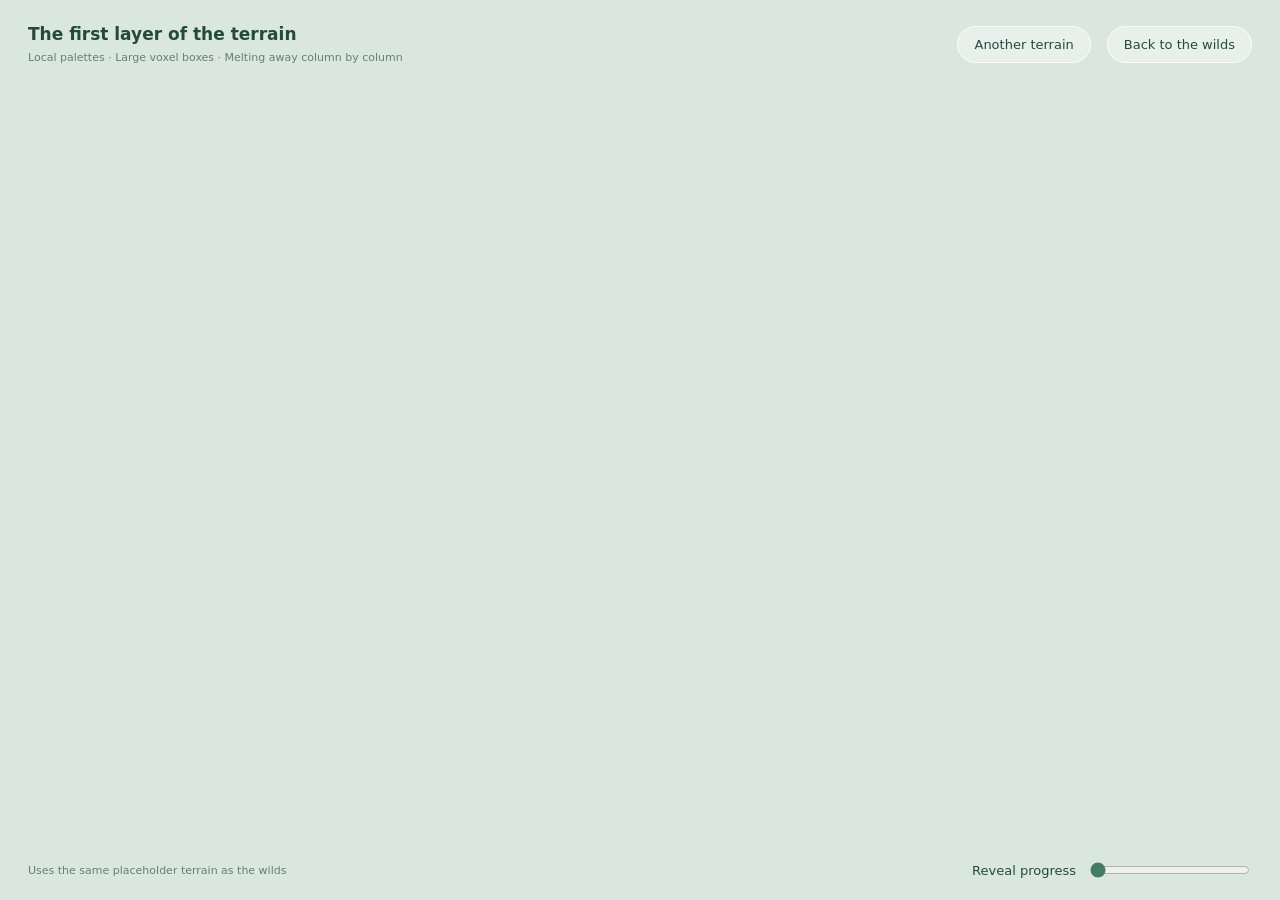
<file: src/dev/placeholder-preview.html>
<!doctype html>
<html lang="en">
<head>
  <meta charset="UTF-8">
  <meta name="viewport" content="width=device-width, initial-scale=1.0">
  <title>The Wilds · Terrain Placeholder Preview</title>
  <style>
    body { margin: 0; overflow: hidden; background: #d9e7df; color: #244a40; font: 13px system-ui, sans-serif; }
    canvas { display: block; width: 100vw; height: 100vh; }
    nav { position: fixed; top: 24px; left: 28px; right: 28px; display: flex; align-items: center; gap: 16px; }
    h1 { font-size: 17px; font-weight: 600; margin: 0 auto 0 0; }
    h1 small { display: block; margin-top: 7px; font-size: 11px; font-weight: 400; opacity: .65; }
    button, a { font: inherit; color: inherit; border: 1px solid #ffffffcc; background: #ffffff66; border-radius: 30px; padding: 10px 16px; text-decoration: none; cursor: pointer; }
    .label { position: fixed; transform: translate(-50%, 0); padding: 6px 12px; border-radius: 20px; background: #ffffff88; font-size: 12px; white-space: nowrap; pointer-events: none; }
    footer { position: fixed; bottom: 20px; left: 28px; right: 28px; display: flex; gap: 12px; align-items: center; }
    footer span { margin-right: auto; opacity: .65; font-size: 11px; }
    input { width: 160px; accent-color: #427b66; }
  </style>
</head>
<body>
  <canvas aria-label="Large-voxel terrain of forest, autumn woods, desert, snow, wetlands, and volcano"></canvas>
  <nav><h1>The first layer of the terrain<small>Local palettes · Large voxel boxes · Melting away column by column</small></h1><button id="next" type="button">Another terrain</button><a href="/">Back to the wilds</a></nav>
  <div id="labels"></div>
  <footer><span>Uses the same placeholder terrain as the wilds</span><label for="reveal">Reveal progress</label><input id="reveal" type="range" min="0" max="100" value="0" aria-label="Reveal progress"></footer>
  <script type="module" src="./placeholder-preview.js"></script>
</body>
</html>
</file>
